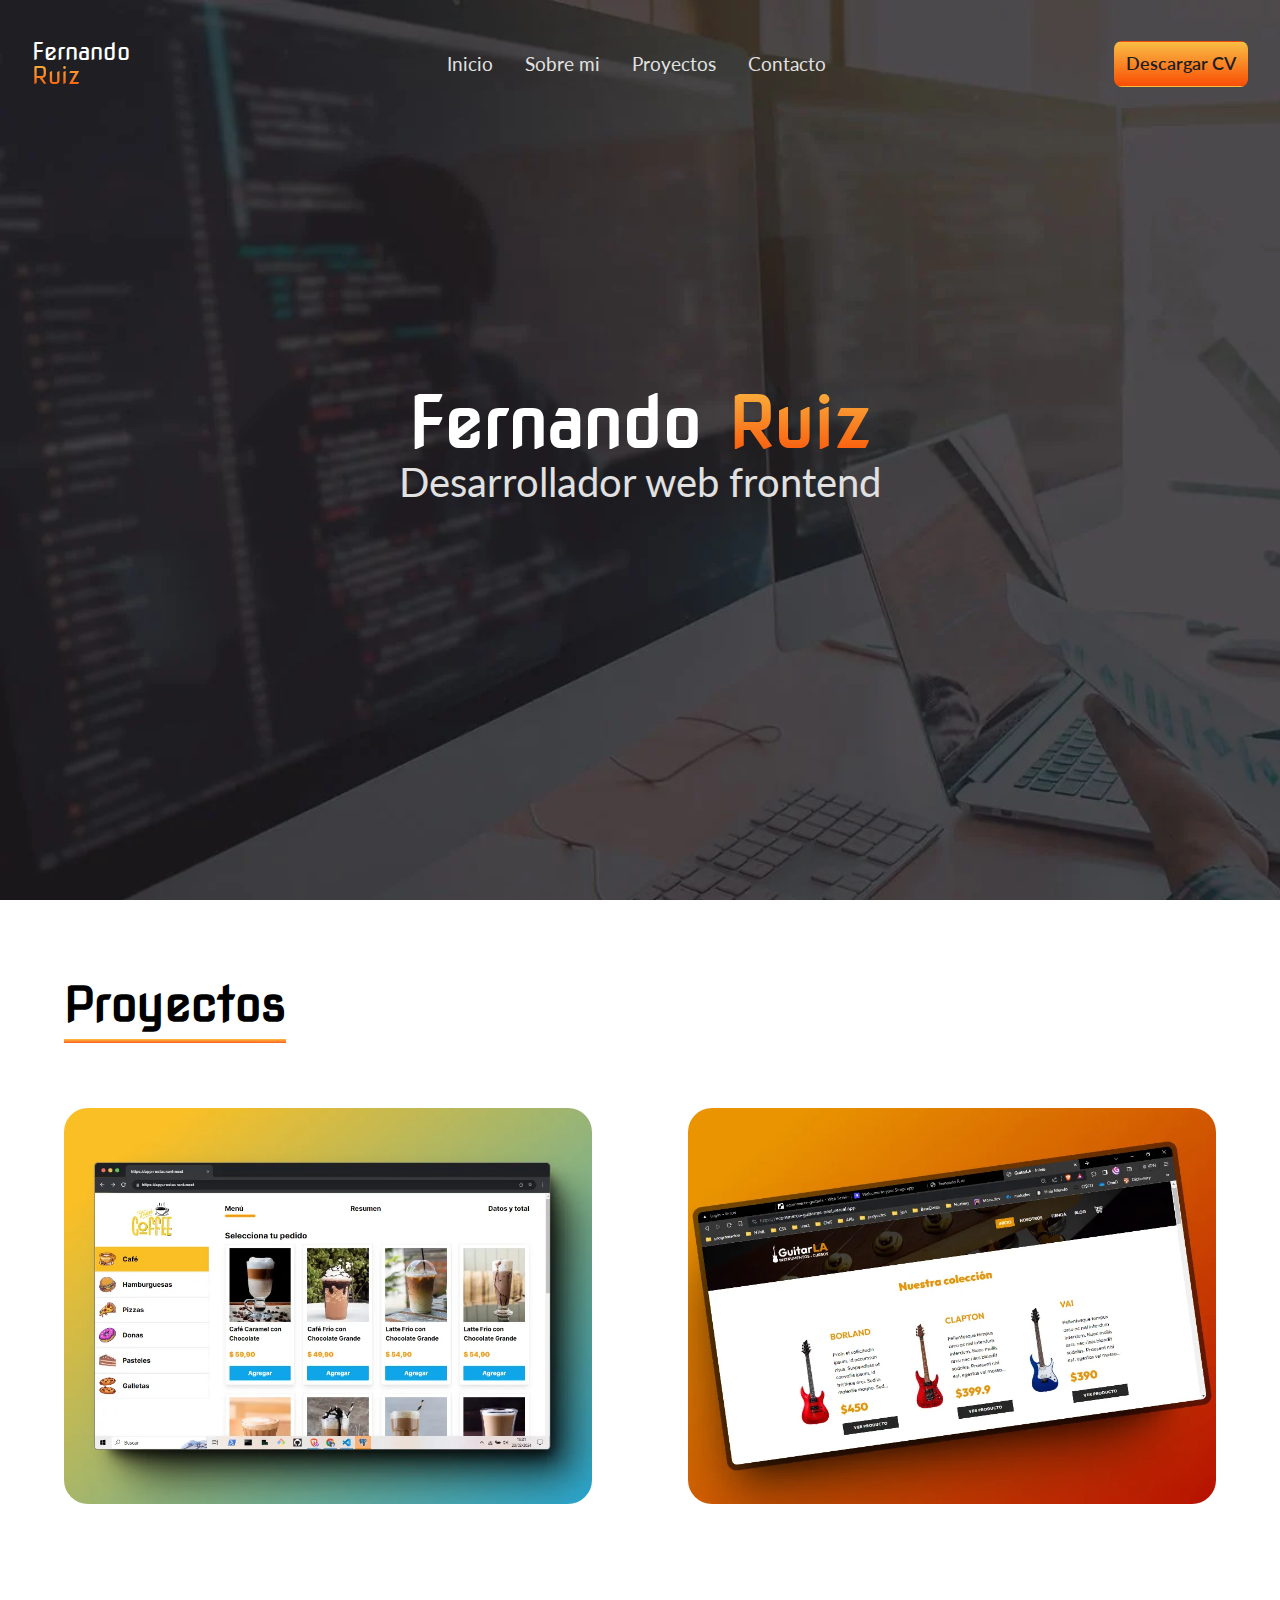
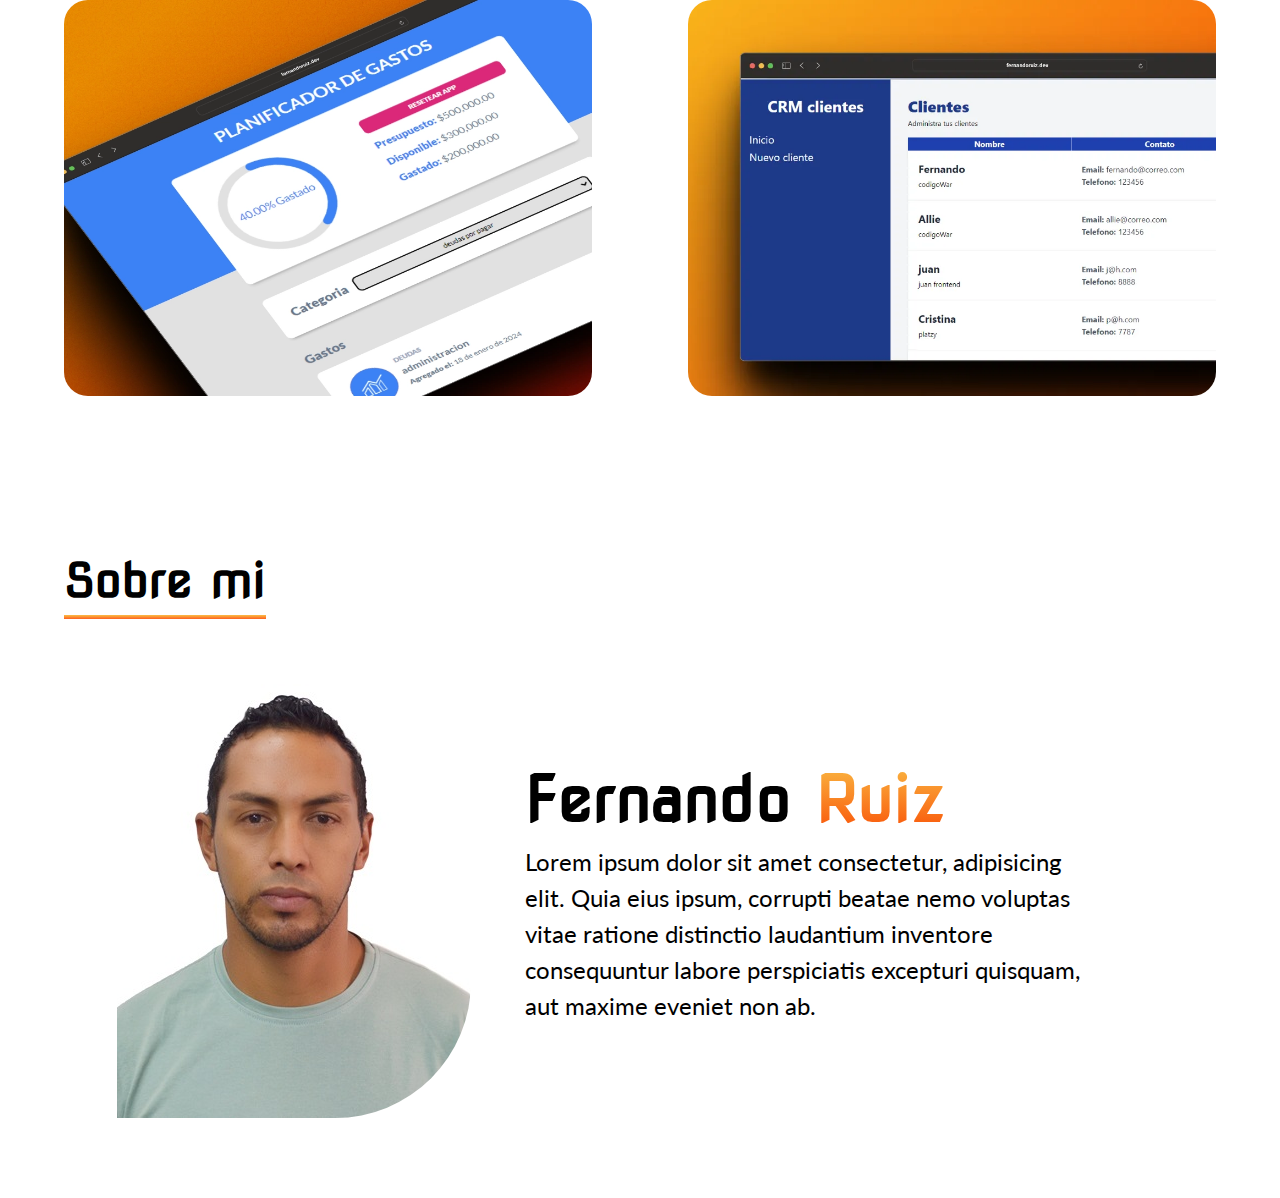
<file: index.html>
<!DOCTYPE html>
<html lang="en">

<head>
    <meta charset="UTF-8">
    <meta name="viewport" content="width=device-width, initial-scale=1.0">
    <meta
        content="portafolio de Fernando Ruiz ingeniero informatico y desarrollador web frontend, donde muestro mis habilidades, proyectos e información de contacto">
    <link rel="stylesheet" href="./css/normalize.css">
    <link rel="preconnect" href="https://fonts.googleapis.com">
    <link rel="preconnect" href="https://fonts.gstatic.com" crossorigin>
    <link href="https://fonts.googleapis.com/css2?family=Lato:wght@400;700;900&family=Nova+Square&display=swap"
        rel="stylesheet">
    <link rel="stylesheet" href="https://cdn.jsdelivr.net/npm/bootstrap-icons@1.11.2/font/bootstrap-icons.min.css">
    <link rel="stylesheet" href="./css/styles.css">
    <title>Fernando Ruiz</title>
</head>

<body>
    <header class="header hero">
        <div class="barra">
            <div class="main-logo">
                <p>Fernando <span class="gradient-text">Ruiz</span></p>
            </div>
            <button class="abrir-menu" id="abrir"><i class="bi bi-list"></i></button>
            <nav class="nav" id="nav">
                <button class="cerrar-menu" id="cerrar"><i class="bi bi-x-lg"></i></button>
                <ul class="nav-list">
                    <li class="list-item">
                        <a class="link" href="#">Inicio</a>
                    </li>
                    <li class="list-item">
                        <a class="link" href="#">Sobre mi</a>
                    </li>
                    <li class="list-item">
                        <a class="link" href="#">Proyectos</a>
                    </li>
                    <li class="list-item">
                        <a class="link" href="#">Contacto</a>
                    </li>
                </ul>
            </nav>
            <div class="btn-curriculum">
                <a class="btn " href="./docs/learner.pdf" target="_blank" rel="noopener"><span>Descargar CV</span></a>
            </div>
        </div>

        <div class="portada container">
            <h1>Fernando <span class="gradient-text">Ruiz</span></h1>
            <p>Desarrollador web frontend</p>
        </div>
    </header>

    <main class="container main">
        <h3 class="header__title">Proyectos</h3>

        <div class="cards">
            <div class="card__container">
                <article class="card__article">
                    <img class="card__img" src="./image/coffee-shop.webp" alt="mockup del proyecto full-stack e-coffee-shop">
                    <div class="card__data">
                        <div class="header_card">
                            <h2 class="card__title">Ecommerce - coffee-shop</h2>
                            <div class="card__enlace">
                                <a class="card__button" target="_blank"
                                    href="https://app-restaurant-next-production.up.railway.app/cafe">Ir al sitio</a>
                            </div>
                        </div>
                        <span class="card__description">Proyecto Full-Stack creado con React, Next.js, Tailwind CSS, Prisma, Postgres, SWR y libreria de componentes.</span>
                        <div class="card__footer">
                            <div class="card__tecnologies">
                                <img src="./image/html5.svg" alt="Logo de HTML">
                                <img src="./image/css.svg" alt="logo de CSS">
                                <img src="./image/tailwindcss.svg" alt="logo de tailwindcss">
                                <img src="./image/javascript.svg" alt="Logo de JavaScript">
                                <img src="./image/react.svg" alt="Logo de React">
                                <img src="./image/postgresql.svg" alt="Logo de React Router">
                                <img src="./image/nextjs.svg" alt="Logo de next.js Router">
                                <img src="./image/Prisma_light.svg" alt="Logo de React Router">
                                <img src="./image/npm.svg" alt="Logo de React Router">
                                <img src="./image/git.svg" alt="Logo de Git">
                            </div>
                        </div>
                    </div>
                </article>

                <article class="card__article">
                    <img class="card__img" src="./image/e-guitarras.webp" alt="mockup del proyecto CRM">
                    <div class="card__data">
                        <div class="header_card">
                            <h2 class="card__title">Ecommerce - guitarras</h2>
                            <div class="card__enlace">
                                <a class="card__button" target="_blank"
                                    href="https://ecommerce-guitarras-next.vercel.app/">Ir al sitio</a>
                            </div>
                        </div>
                        <span class="card__description">Tienda virtual de guitarras que muestra lista de productos,
                            blog, descripcion del sitio y carrito de compras - proyecto full-stack</span>
                        <div class="card__footer">
                            <div class="card__tecnologies">
                                <img src="./image/html5.svg" alt="Logo de HTML">
                                <img src="./image/css.svg" alt="logo de CSS">
                                <img src="./image/javascript.svg" alt="Logo de JavaScript">
                                <img src="./image/react.svg" alt="Logo de React">
                                <img src="./image/postgresql.svg" alt="Logo de React Router">
                                <img src="./image/nextjs.svg" alt="Logo de next.js Router">
                                <img src="./image/Vercel.svg" alt="Logo de React Router">
                                <img src="./image/npm.svg" alt="Logo de React Router">
                                <img src="./image/git.svg" alt="Logo de Git">
                            </div>
                        </div>
                    </div>
                </article>

                <article class="card__article">
                    <img class="card__img" src="./image/appgastos.webp" alt="mockup del proyecto CRM">
                    <div class="card__data">
                        <div class="header_card">
                            <h2 class="card__title">Administrador de gastos</h2>
                            <div class="card__enlace">
                                <a class="card__button" target="_blank"
                                    href="https://incomparable-cobbler-6816fb.netlify.app/">Ir al sitio</a>
                            </div>
                        </div>
                        <span class="card__description">Aplicación para administrar gastos y realizar busquedas por
                            categoria</span>
                        <div class="card__footer">
                            <div class="card__tecnologies">
                                <img src="./image/html5.svg" alt="Logo de HTML">
                                <img src="./image/css.svg" alt="logo de CSS">
                                <img src="./image/javascript.svg" alt="Logo de JavaScript">
                                <img src="./image/react.svg" alt="Logo de React">
                                <img src="./image/vitejs.svg" alt="Logo de React Router">
                                <img src="./image/npm.svg" alt="Logo de React Router">
                                <img src="./image/git.svg" alt="Logo de Git">
                            </div>
                        </div>
                    </div>
                </article>

                <!---------- Falta hacer el deploy del proyecto y colocar el enlace --------------------------->
                <article class="card__article">
                    <img class="card__img" src="./image/CRM.webp"
                        alt="mockup del proyecto CRM aplicando HTML, Tailwind CSS, JavaScript, React, Router Dom">
                    <div class="card__data">
                        <div class="header_card">
                            <h2 class="card__title">Administrar clientes</h2>
                            <div class="card__enlace">
                                <a class="card__button">Ir al sitio</a>
                            </div>
                        </div>
                        <span class="card__description">Aplicación para administrar relaciones con el cliente, permite
                            realizar la funcionalidad del CRUD</span>
                        <div class="card__footer">
                            <div class="card__tecnologies">
                                <img src="./image/html5.svg" alt="Logo de HTML">
                                <img src="./image/tailwindcss.svg" alt="logo de Tailwind CSS">
                                <img src="./image/javascript.svg" alt="Logo de JavaScript">
                                <img src="./image/react.svg" alt="Logo de React">
                                <img src="./image/reactrouter.svg" alt="Logo de React Router">
                                <img src="./image/vitejs.svg" alt="Logo de React Router">
                                <img src="./image/npm.svg" alt="Logo de React Router">
                                <img src="./image/git.svg" alt="Logo de Git">
                            </div>
                        </div>
                    </div>
                </article>

            </div>
        </div>
    </main>

    <!-- Falta readactar el texto sobre mi -->
    <section class="container">
        <h3 class="header__title">Sobre mi</h3>
        <div class="about">
            <div class="image">
                <img src="./image/fernando.JPG" alt="Photo of author Fernando Ruiz">
            </div>
            <div class="information">
                <h2>Fernando <span class="gradient-text">Ruiz</span></h2>
                <p>Lorem ipsum dolor sit amet consectetur, adipisicing elit. Quia eius
                    ipsum,
                    corrupti beatae nemo voluptas vitae ratione distinctio laudantium inventore consequuntur labore
                    perspiciatis excepturi quisquam, aut maxime eveniet non ab.</p>
            </div>
        </div> <!--about-->
    </section>


    <script src="./main.js"></script>
</body>

</html>
</file>
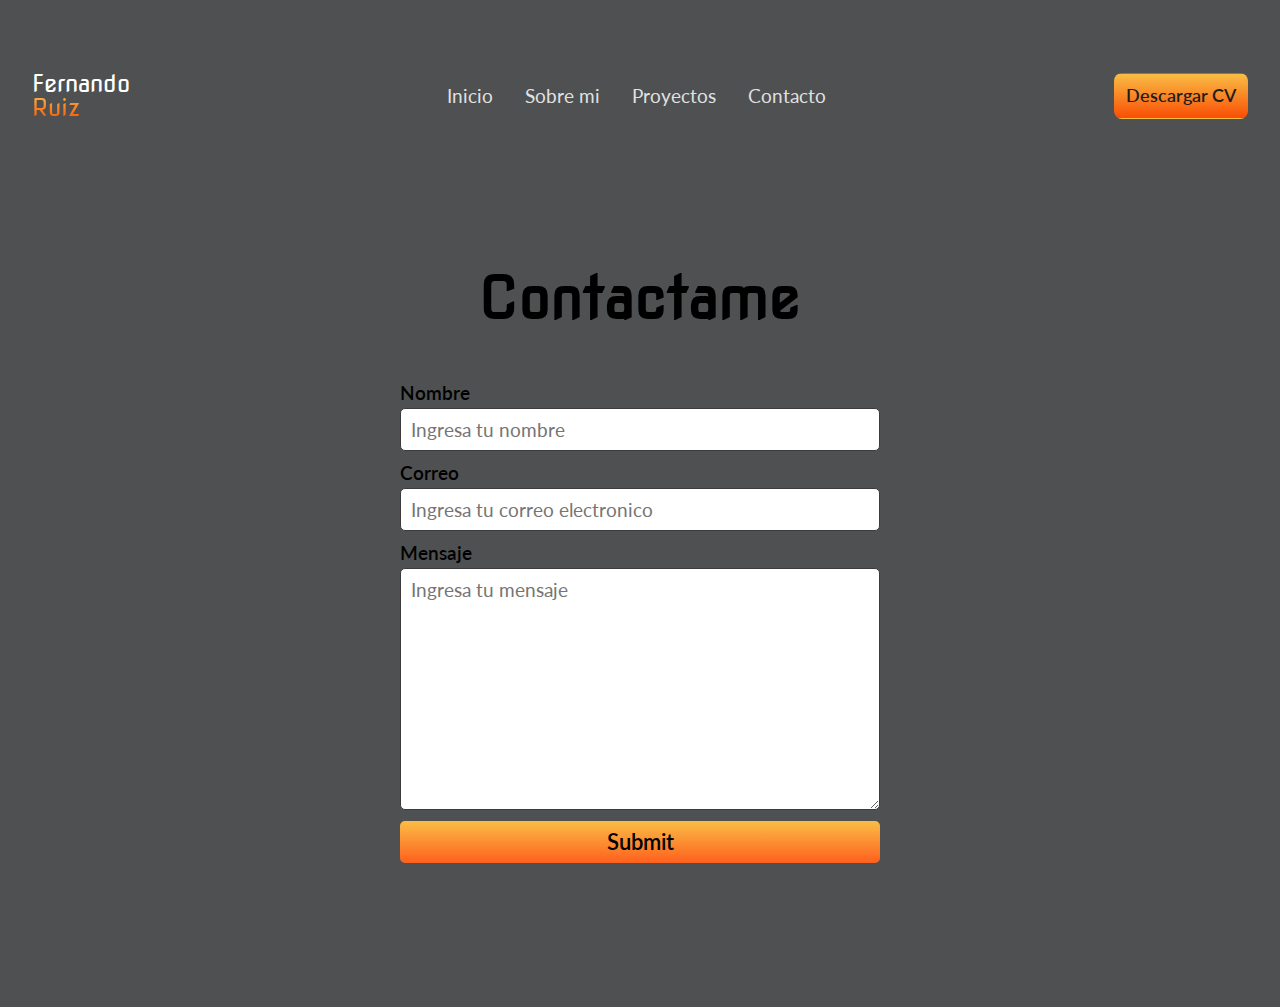
<file: contacto.html>
<!DOCTYPE html>
<html lang="en">

<head>
    <meta charset="UTF-8">
    <meta name="viewport" content="width=device-width, initial-scale=1.0">
    <link rel="stylesheet" href="./css/normalize.css">
    <link rel="preconnect" href="https://fonts.googleapis.com">
    <link rel="preconnect" href="https://fonts.gstatic.com" crossorigin>
    <link href="https://fonts.googleapis.com/css2?family=Lato:wght@400;700;900&family=Nova+Square&display=swap"
        rel="stylesheet">
    <link rel="stylesheet" href="https://cdn.jsdelivr.net/npm/bootstrap-icons@1.11.2/font/bootstrap-icons.min.css">
    <link rel="stylesheet" href="./css/styles.css">
    <title>Fernando Ruiz - Frontend</title>
</head>

<body>
    <div class="contacto">
        <div class="barra">
            <div class="main-logo">
                <p>Fernando <span class="gradient-text">Ruiz</span></p>
            </div>
            <button class="abrir-menu" id="abrir"><i class="bi bi-list"></i></button>
            <nav class="nav" id="nav">
                <button class="cerrar-menu" id="cerrar"><i class="bi bi-x-lg"></i></button>
                <ul class="nav-list">
                    <li class="list-item">
                        <a class="link" href="#">Inicio</a>
                    </li>
                    <li class="list-item">
                        <a class="link" href="#">Sobre mi</a>
                    </li>
                    <li class="list-item">
                        <a class="link" href="#">Proyectos</a>
                    </li>
                    <li class="list-item">
                        <a class="link" href="#">Contacto</a>
                    </li>
                </ul>
            </nav>
            <div class="btn-curriculum">
                <a class="btn " href="./docs/learner.pdf" target="_blank" rel="noopener"><span>Descargar CV</span></a>
            </div>
        </div>


        <section class="container contacto">
            <h2>Contactame</h2>
            <form class="formulario">
                <div>
                    <label for="name">Nombre</label>
                    <input type="text" name="name" id="name" placeholder="Ingresa tu nombre">
                </div>
                <div>
                    <label for="email">Correo</label>
                    <input type="email" name="email" id="email" placeholder="Ingresa tu correo electronico">
                </div>
                <div>
                    <label for="mensaje">Mensaje</label>
                    <textarea name="mensaje" id="mensaje" cols="30" rows="10"
                        placeholder="Ingresa tu mensaje"></textarea>
                </div>
                <input type="submit">
            </form>
        </section> <!-- fin section contacto -->
    </div>
</body>

</html>
</file>
<file: css/styles.css>
:root {
    --fuentePrincipal: 'Nova Square', sans-serif;
    --fuenteSecundaria: 'Lato', sans-serif;

    --primary: #f94e05;
    --secondary: #fcb01a;
    --black: #1F1E1E;
    --gris: #3B3B3B;
    --grisClaro: #e1e1e1;
    --white: #FFF;
    --separacion: 5rem;
    --background-gradient: linear-gradient(180deg, #fabd45, #fe601e);
    --background-hover: linear-gradient(180deg, var(--secondary), var(--primary));

    --first-color: hsl(82, 60%, 28%)
    --title-color: hsl(0, 0%, 15%)
    --text-color: hsl(0, 0%, 35%)
    --body-color: hsl(0, 0%, 95%)
    --container-color: hsl(0, 0%, 100%)
}

/* Etiquetas Globales */

html {
    box-sizing: border-box;
}

*,
*before,
*after {
    box-sizing: inherit;
    font-size: 62.5%;
}


body {
    font-family: var(--fuenteSecundaria);
    font-size: 1.2rem;
    line-height: 1.5rem;
    /* background: linear-gradient(to left, rgba(78, 80, 81), rgba(35, 37, 38)); */

}

h1,
h2,
h3,
h4 {
    font-family: var(--fuentePrincipal);
    font-weight: 900;
    margin: .8rem 0;
    line-height: 1;
}

h1 {
    font-size: 4.4rem;
}

h2 {
    font-size: 3.6rem;
}

h3 {
    font-size: 2rem;
}

h4 {
    font-size: 1.5rem;
}

img {
    max-width: 100%;
    display: block;
    height: auto;
}

a {
    text-decoration: none;
    color: #e1e1e1;
    font-size: 1.2rem;
    font-family: var(--fuenteSecundaria);
}


/* Clases globales */

.container {
    max-width: 120rem;
    width: 90%;
    margin: 5rem auto;
    overflow: hidden;

}

/* Utilidades */
.text-center {
    text-align: center;
}

.link {
    padding: .5rem;
    position: relative;
}

.link::after {
    content: '';
    height: 4px;
    width: 0;
    background: linear-gradient(to right, #fabd45, var(--primary));
    position: absolute;
    bottom: 0;
    left: 50%;
    transition: .5s;
    will-change: width;
}

.link:hover::after {
    width: 100%;
    left: 0;
}

.link:active::after {
    width: 100%;
    left: 0;
}


.btn {
    background: #fc4a1a;
    background: linear-gradient(180deg, #fabd45, var(--primary));
    border: 1px solid transparent;
    border-radius: 8px;
    color: var(--black);
    font-weight: 600;
    font-size: 1.1rem;
    padding: .7rem;
    cursor: pointer;
}

.btn:hover {
    background: var(--background-hover);
    border: 1px solid var(--white);
}

.gradient-text {
    background: linear-gradient(180deg, #fabd45, var(--primary));
    background-clip: text;
    -webkit-background-clip: text;
    -moz-background-clip: text;
    -webkit-text-fill-color: transparent;
}

.hero {
    background-color: #3B3B3B;
    background-image: url(../image/fondo.webp);
    background-repeat: no-repeat;
    background-size: cover;

}

.header {
    min-height: 100vh;
}

.barra {
    display: flex;
    align-items: center;
    justify-content: space-between;
    padding-block-start: 1rem;
    padding-inline: 2rem;
    gap: 2rem;
    
    @media (min-width:768px) {
        gap: 5rem;
    }
}

.main-logo {
    display: flex;
    flex-grow: 1;
    flex-basis: auto;
    font-size: 1rem;
    max-width: 8rem;
    line-height: 1;

    & p {
        font-family: var(--fuentePrincipal);
        font-size: 1.5rem;
        color: var(--white);
    }

    & span {
        font-family: var(--fuentePrincipal);
        font-size: 1.5rem;
    }

    @media (min-width:768px) {
        font-size: 1.4rem;
    }
}


.abrir-menu,
.cerrar-menu {
    display: none;
}


.nav {

    & p {
        color: var(--white);
        font-family: var(--fuentePrincipal);
        font-size: 1.6rem;
        font-weight: 600;
    }
}


.nav-list {
    list-style: none;
    display: flex;
    flex-grow: 2;
    place-content: center;
    gap: 1rem;
    padding: 0;
}

.barra .btn-curriculum {
    display: none;
}

@media screen and (max-width: 600px) {

    .abrir-menu,
    .cerrar-menu {
        display: block;
        border: 0;
        font-size: 1.5rem;
        background-color: transparent;
        cursor: pointer;
        color: var(--grisClaro);
    }

    .nav {
        opacity: 0;
        visibility: hidden;
        display: flex;
        flex-direction: column;
        align-items: end;
        position: absolute;
        top: 2rem;
        right: 2rem;
    }

    .nav.visible {
        opacity: 1;
        visibility: visible;
    }

    .abrir-menu.hidden {
        opacity: 0;
        visibility: hidden;
    }

    .cerrar-menu {
        display: block;
    }

    .nav-list {
        display: flex;
        flex-direction: column;
        gap: .6rem;
        align-items: end;
        margin-top: .6rem;
        color: var(--grisClaro);
    }
}

@media (min-width:920px) {
    .barra .btn-curriculum {
        display: block;
    }

}


& .portada {
    height: calc(100vh - 21rem);
    display: flex;
    flex-direction: column;
    justify-content: center;
    text-align: center;
    color: var(--white);

    @media (min-width:768px) {
        height: calc(100vh - 26rem);
    }

    & h1 {
        font-size: 2rem;

        @media (min-width:500px) {
            font-size: 3rem;
        }

        @media (min-width:768px) {
            font-size: 4.4rem;
        }
    }

    & p {
        font-family: var(--fuenteSecundaria);
        font-size: 1.4rem;
        margin: 0 auto;
        /* line-height: 1.1; */
        color: var(--grisClaro);

        @media (min-width:768px) {
            font-size: 2.5rem;
            padding: 0 1rem;
        }
    }
}



/* --------------- proyectos --------------*/

.main {
    margin-bottom: 0;
}

.header__title {
    position: relative;
    display: inline;
    margin-bottom: 3rem;
    
    @media (min-width:768px) {
        font-size: 3rem;
    }
}

.header__title::after {
    content: '';
    display: block;
    width: 100%;
    height: 4px;
    background: var(--background-gradient);
    position: absolute;
    bottom: -10px;
}

.cards {
    display: grid;
    place-items: center;
    margin-inline: 0;
    margin-block: 5rem;
}

.card__container {
    display: grid;
    row-gap: 6rem;
    margin-block-end: 2rem;
    
    @media (min-width:768px) {
        grid-template-columns: repeat(2, 1fr);
        gap: 6rem;
        margin-block-end: 0;
    }
}

.card__article {
    position: relative;
    overflow: hidden;
}

.card__img {
    width: 34rem;
    border-radius: 1.5rem;
}

.card__data {
    width: 83%;
    background-color: var(--white);
    padding: 1.5rem 1rem;
    box-shadow: 0 8px 24px hsl(0 0% 0% / 15%);
    border-radius: 1rem;
    position: absolute;
    bottom: -10rem;  
    left: 0;
    right: 0;
    margin-inline: auto;
    opacity: 0;
    transition: opacity 1s 1s;
}

.header_card {
    display: flex;
    justify-content: space-between;
}

.card__footer {
    display: flex;
    justify-content: flex-start;
}

.card__tecnologies {
    display: flex;
    flex-wrap: wrap;
    gap: 1rem;

    & img {
        width: 20px;
    }
}

.card__title {
    font-size: 1.3rem;
    font-weight: 600;
    margin-top: 0;

    @media (min-width:1024px) {
        font-size: 1.8rem;
    }
}

.card__description {
    display: block;
    margin-bottom: 1rem;
    text-overflow: ellipsis;
    font-size: .9rem;
    line-height: 1.5;

    @media (min-width:1024px) {
        font-size: 1.2rem;
    }
}

.card__button {
    display: flex;
    justify-content: flex-end;
    color: var(--black);
    font-size: .8rem;
    color: var(--primary);
    cursor: pointer;
    
    @media (min-width:px) {
        font-size: 1.1rem;
        
    }
}

.card__button:hover {
    text-decoration: underline;
}

/* Animacion en hover*/
.card__article:hover .card__data {
    animation: show-data 1s forwards;
    opacity: 1;
    transition: opacity .3s;
}

.card__article:hover {
    animation: remove-overflow 2s forwards;
}

.card__article:not(:hover){
    animation: show-overflow 2s forwards;
}

.card__article:not(:hover) .card__data{
    animation: remove-data 1s forwards;
}



/* animacion card */
@keyframes show-data {
    50% {
        transform: translateY(-11rem);
    }
    100% {
        transform: translateY(-6rem);
    }
}

@keyframes remove-overflow {
    to{
        overflow: initial;
    }
}

@keyframes remove-data {
    0%{
        transform: translateY(-5rem);
    }
    50%{
        transform: translateY(-11rem);
    }
    100%{
        transform: translateY(4rem);
    }
}

@keyframes show-overflow {
    0% {
        overflow: initial;
        pointer-events: none;
    }
    50% {
        overflow: hidden;
    }
}



/* --------Sobre mi ------------ */
.about {
    display: flex;
    flex-wrap: wrap;
    justify-content: center;
    gap: 1rem;
    margin-top: 5rem;
    
    @media (min-width:768px) {
        display: grid;
        grid-template-columns: 2fr 3fr;
        align-items: center;
        justify-content: center;
        gap: 2rem;
    }

    @media (min-width:1200px) {
        gap: 0;
    }
}

.image {
    display: inline-block;

    & img {
        border-end-end-radius: 136px;
        min-height: 15rem;
        margin: 0 auto;

    }


}

.information {
    display: flex;
    flex-wrap: wrap;
    flex-direction: column;
    line-height: 1.5;

    @media (min-width:768px) {
        max-width: 35rem;
    }

    & h2 {
        font-size: 2rem;

        @media (min-width:450px) {
            font-size: 3rem;
        };

        @media (min-width:768px) {
            font-size: 3rem;
        }
        
        @media (min-width:1024px) {
            font-size: 4rem;
        }
    }

    & p {
        display: flex;
        flex-wrap: wrap;
        text-wrap: pretty;
        margin-top: 0;
        font-size: 1rem;

        @media (min-width:768px) {
            font-size: 1.5rem;
        }
    }
}





.contacto {
    padding: 2rem 0;

    & h2 {
        text-align: center;
        margin-bottom: 3rem;
    }
}

.formulario {
    width: 30rem;
    display: grid;
    grid-template-columns: 1fr;
    margin: 2rem auto 0;
    font-family: var(--fuenteSecundaria);


    & div {
        display: grid;
        margin: .2rem 0;

        & label {
            font-weight: 600;
            padding: .2rem 0;
        }

        & input,
        & textarea {
            padding: .6rem;
            border: 1px solid var(--gris, black);
            border-radius: 5px;
        }
    }

    & input[type="submit"] {
        margin-top: .5rem;
        padding: .5rem;
        font-size: 1.4rem;
        font-weight: 600;
        background: var(--background-gradient, #fe601e);
        border: none;
        border-radius: 5px;
        cursor: pointer;
        transition-property: background;
        transition-duration: .3s;
    }

    & input[type="submit"]:hover {
        background: var(--background-hover);
    }
}

.footer {
    padding: .9rem 0;
    display: flex;
    background: #232526;
    background: linear-gradient(to left, #4e5051, rgba(35, 37, 38));



    & .footer__contenido {
        display: flex;
        flex-direction: column;
        justify-content: center;
        flex-grow: 1;
        flex-basis: auto;
        margin: 0;
        margin-left: 4rem;


        & h4 {
            color: var(--white);
            margin: 0;
        }

        & p {
            font-size: 1.2rem;
            margin: 0;
        }
    }

    & .email {
        color: var(--white);
        font-family: var(--fuenteSecundaria);
        font-size: 1.2rem;
    }

    & .btn-curriculum {
        display: flex;
        justify-content: end;
        align-items: center;
        margin-right: 4rem;
        flex-grow: 1;
        flex-basis: auto;
    }
}


.btn-prueba {

    display: inline-block;
    width: 50px;
    height: 50px;
    background: green;
    position: relative;

    & a {
        color: black;
    }
}

.btn-prueba::after {
    content: '';
    display: none;
    width: 50px;
    height: 50px;
    background-color: red;
    position: absolute;
    bottom: -60px;
}

.btn-prueba:hover::after {
    display: block;
}


.contacto {
    background-color: #4e5051;
}
</file>
